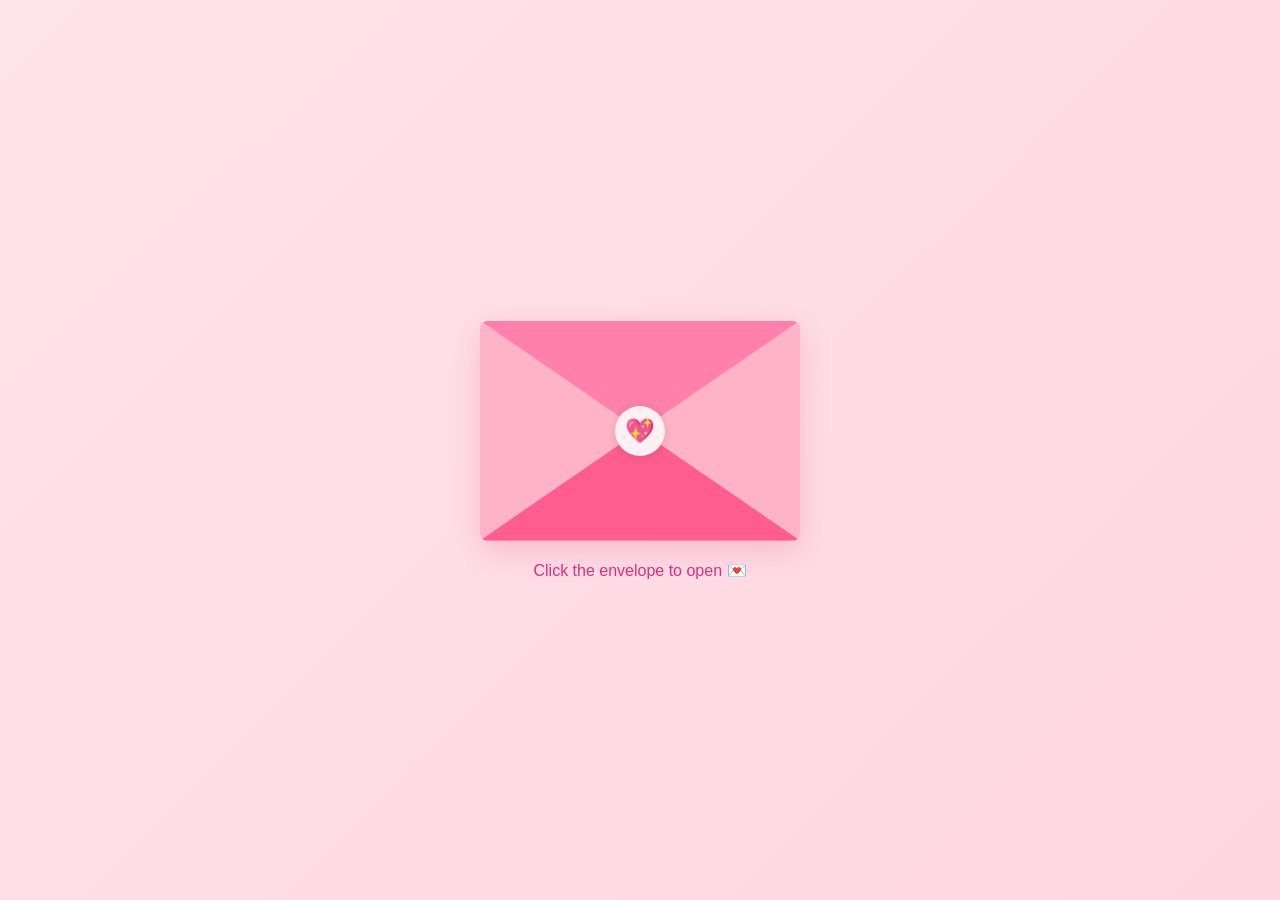
<file: first trial.html>
<!DOCTYPE html>
<html lang="en">
<head>
  <meta charset="UTF-8">
  <meta name="viewport" content="width=device-width, initial-scale=1.0">
  <title>For yenyenn</title>
  <link rel="stylesheet" href="first trial.css">
</head>
<body>
  <div>
    <div class="envelope-wrapper" id="envelopeWrapper">
      <div class="envelope">
        <div class="envelope-back"></div>
        <div class="envelope-flap" id="flap"></div>
        <div class="envelope-front"></div>
        <div class="seal" id="seal">💖</div>
        <div class="letter" id="letter">
          <button class="close-btn" id="closeBtn">×</button>
          <h2>Happy Monthsary</h2>
          <div class="letter-content" id="letterContent"></div>
        </div>
      </div>
    </div>
    <p class="hint" id="hint">Click the envelope to open 💌</p>
  </div>

  <script src="first trial.js"></script>
</body>
</html>
</file>
<file: first trial.css>
@import url(Shttps://i.pinimg.com/736x/d2/fb/c2/d2fbc26928ef9789e9d1b9cf3956ceaf.jpg);
    
* {
  margin: 0;
  padding: 0;
  box-sizing: border-box;
}

body {
  background: linear-gradient(135deg, #ffe4e9 0%, #ffd6e0 100%);
  min-height: 100vh;
  display: flex;
  align-items: center;
  justify-content: center;
  padding: 20px;
  font-family: 'Poppins', sans-serif;
  overflow: hidden;
}

/* Envelope Container */
.envelope-wrapper {
  position: relative;
  width: 320px;
  height: 220px;
  cursor: pointer;
  transition: transform 0.3s ease;
}

.envelope-wrapper:hover {
  transform: scale(1.05);
}

.envelope {
  position: absolute;
  width: 100%;
  height: 100%;
}

.envelope-back {
  background: #ffb3c6;
  border-radius: 8px;
  width: 100%;
  height: 100%;
  box-shadow: 0 10px 30px rgba(214, 51, 132, 0.2);
}

.envelope-flap {
  position: absolute;
  top: 0;
  left: 0;
  width: 100%;
  height: 50%;
  background: #ff80ab;
  clip-path: polygon(0 0, 100% 0, 50% 100%);
  transform-origin: top;
  transition: transform 0.8s cubic-bezier(0.68, -0.55, 0.27, 1.55);
  z-index: 3;
  border-radius: 8px 8px 0 0;
}

.envelope-flap.open {
  transform: rotateX(180deg);
}

.envelope-front {
  position: absolute;
  bottom: 0;
  left: 0;
  width: 100%;
  height: 50%;
  background: #ff5d8f;
  clip-path: polygon(0 100%, 50% 0, 100% 100%);
  z-index: 2;
  border-radius: 0 0 8px 8px;
}

.seal {
  position: absolute;
  top: 50%;
  left: 50%;
  transform: translate(-50%, -50%);
  width: 50px;
  height: 50px;
  background: #fff0f3;
  border-radius: 50%;
  display: flex;
  align-items: center;
  justify-content: center;
  font-size: 24px;
  z-index: 4;
  box-shadow: 0 2px 8px rgba(0,0,0,0.1);
  transition: opacity 0.3s;
}

.seal.hide {
  opacity: 0;
}

.hint {
  text-align: center;
  margin-top: 20px;
  color: #d63384;
  font-weight: 500;
  animation: pulse 1.5s infinite;
}

@keyframes pulse {
  0%, 100% { opacity: 1; }
 50% { opacity: 0.6; }
}

/* Letter */
.letter {
  position: absolute;
  bottom: 0;
  left: 50%;
  transform: translateX(-50%);
  width: 280px;
  height: 0;
  background: #fff0f3;
  border-radius: 4px;
  padding: 0 20px;
  overflow-y: auto;
  transition: height 0.8s ease 0.4s;
  z-index: 10;
  box-shadow: 0 5px 20px rgba(0,0,0,0.1);
}

.letter.open {
  height: 380px;
  padding: 20px;
}

.letter h2 {
  font-family: 'Dancing Script', cursive;
  font-size: 28px;
  color: #d63384;
  text-align: center;
  margin-bottom: 15px;
  opacity: 0;
  transition: opacity 0.5s ease 1s;
}

.letter.open h2 {
  opacity: 1;
}

.letter-content {
  font-size: 14px;
  color: #c2185b;
  line-height: 1.8;
  white-space: pre-wrap;
  min-height: 280px;
}

.close-btn {
  position: absolute;
  top: 10px;
  right: 10px;
  background: #ffb3c6;
  border: none;
  width: 24px;
  height: 24px;
  border-radius: 50%;
  color: #d63384;
  font-weight: 700;
  cursor: pointer;
  opacity: 0;
  transition: opacity 0.5s ease 1s;
}

.letter.open .close-btn {
  opacity: 1;
}

/* Floating hearts */
.heart {
  position: fixed;
  font-size: 16px;
  color: rgba(255, 182, 193, 0.6);
  animation: floatUp 5s linear infinite;
  pointer-events: none;
  z-index: 0;
}

@keyframes floatUp {
 0% { transform: translateY(100vh) scale(0); opacity: 0; }
  10% { opacity: 1; }
  100% { transform: translateY(-10vh) scale(1.2); opacity: 0; }
}
</file>
